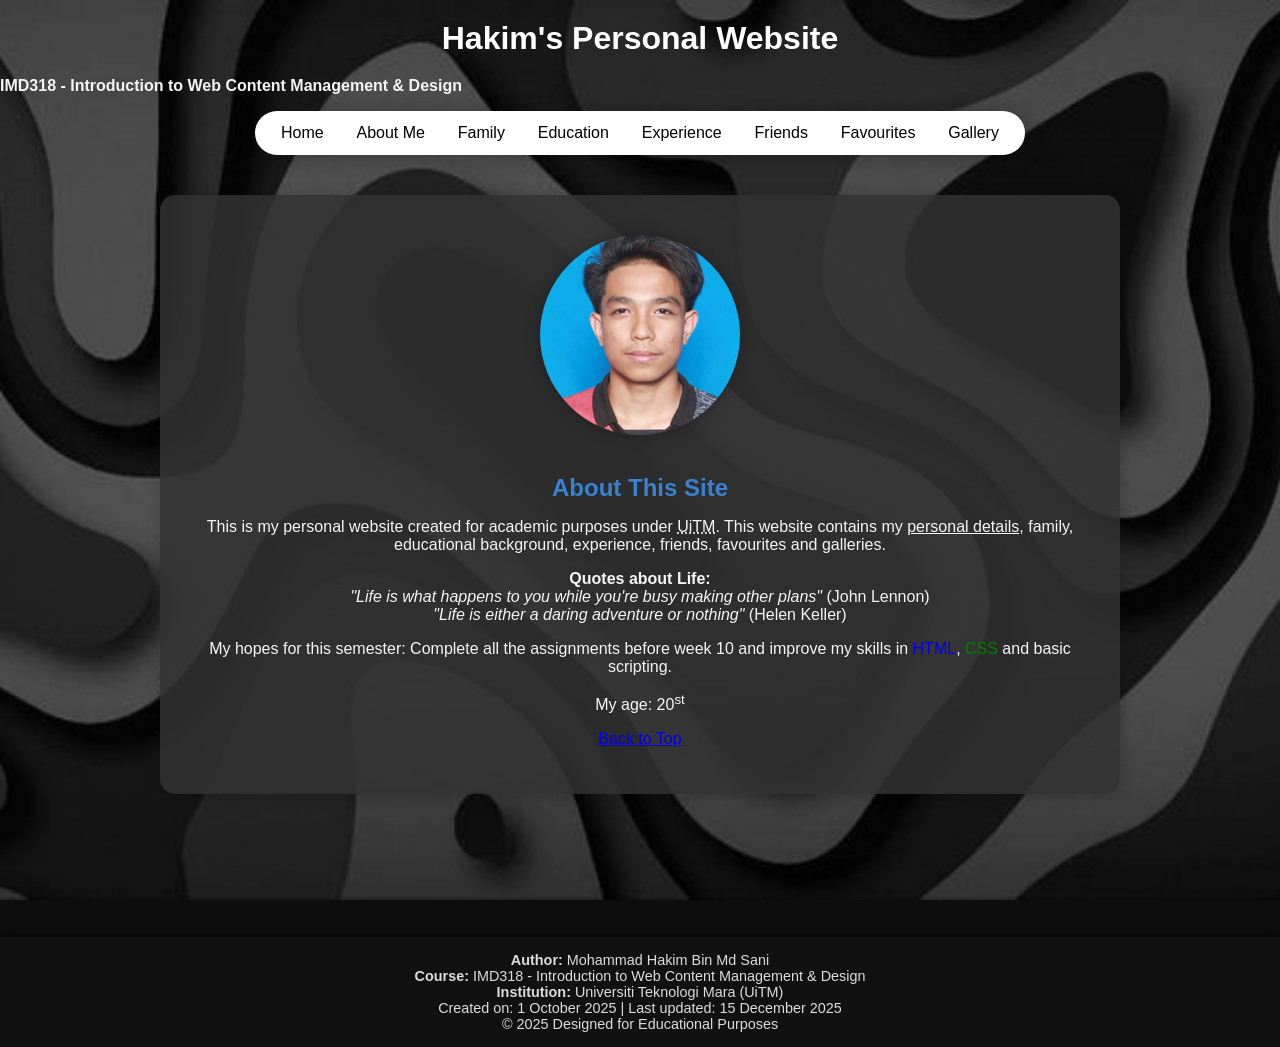
<file: index.html>
<!DOCTYPE html>
<html lang="en">
<head>
	<meta charset="UTF-8">
	<meta name="viewport" content="width=device-width, initial-scale=1.0">
	<link rel="stylesheet" href="style.css">
	<title>HOMEPAGE | Hakim Personal Website</title>
</head>

<body>

<a id="top"></a>

<header>
	<h1>Hakim's Personal Website</h1>
	<p><b>IMD318 - Introduction to Web Content Management & Design</b></p>
</header>

<nav>
	<a href="index.html">Home</a> 
	<a href="about_me.html">About Me</a> 
	<a href="family.html">Family</a> 
	<a href="education.html">Education</a> 
	<a href="experience.html">Experience</a> 
	<a href="friends.html">Friends</a> 
	<a href="favourite.html">Favourites</a> 
	<a href="gallery.html">Gallery</a> 
</nav>

<!----Website Content---->
<div class="content">

	<img src="images/profile.jpg" alt="Hakim Photo" class="profile-img">

	<h2>About This Site</h2>

	<p>
		This is my personal website created for academic purposes under
		<abbr title="Universiti Teknologi Mara">UiTM</abbr>.
		This website contains my <u>personal details</u>, family, educational background, experience, friends, favourites and galleries.
	</p>

	<p>
		<b>Quotes about Life:</b><br>
		<i>"Life is what happens to you while you're busy making other plans"</i> (John Lennon)<br> 
		<i>"Life is either a daring adventure or nothing"</i> (Helen Keller)
	</p>

	<p>
		My hopes for this semester: 
		Complete all the assignments before week 10 and improve my skills in 
		<span style="color:blue;">HTML</span>, 
		<span style="color:green;">CSS</span> and basic scripting.
	</p>

	<p>My age: 20<sup>st</sup></p>

	<p><a href="#top">Back to Top</a></p>

</div>

<footer class="footer">
	<p><b>Author:</b> Mohammad Hakim Bin Md Sani</p>
	<p><b>Course:</b> IMD318 - Introduction to Web Content Management & Design</p>
	<p><b>Institution:</b> Universiti Teknologi Mara (UiTM)</p>
	<p>Created on: 1 October 2025 | Last updated: 15 December 2025</p>
	<p>&copy; 2025 Designed for Educational Purposes</p>
</footer>

<script>
	alert("Welcome to Hakim's Personal Website");
</script>


</body>
</html>
</file>
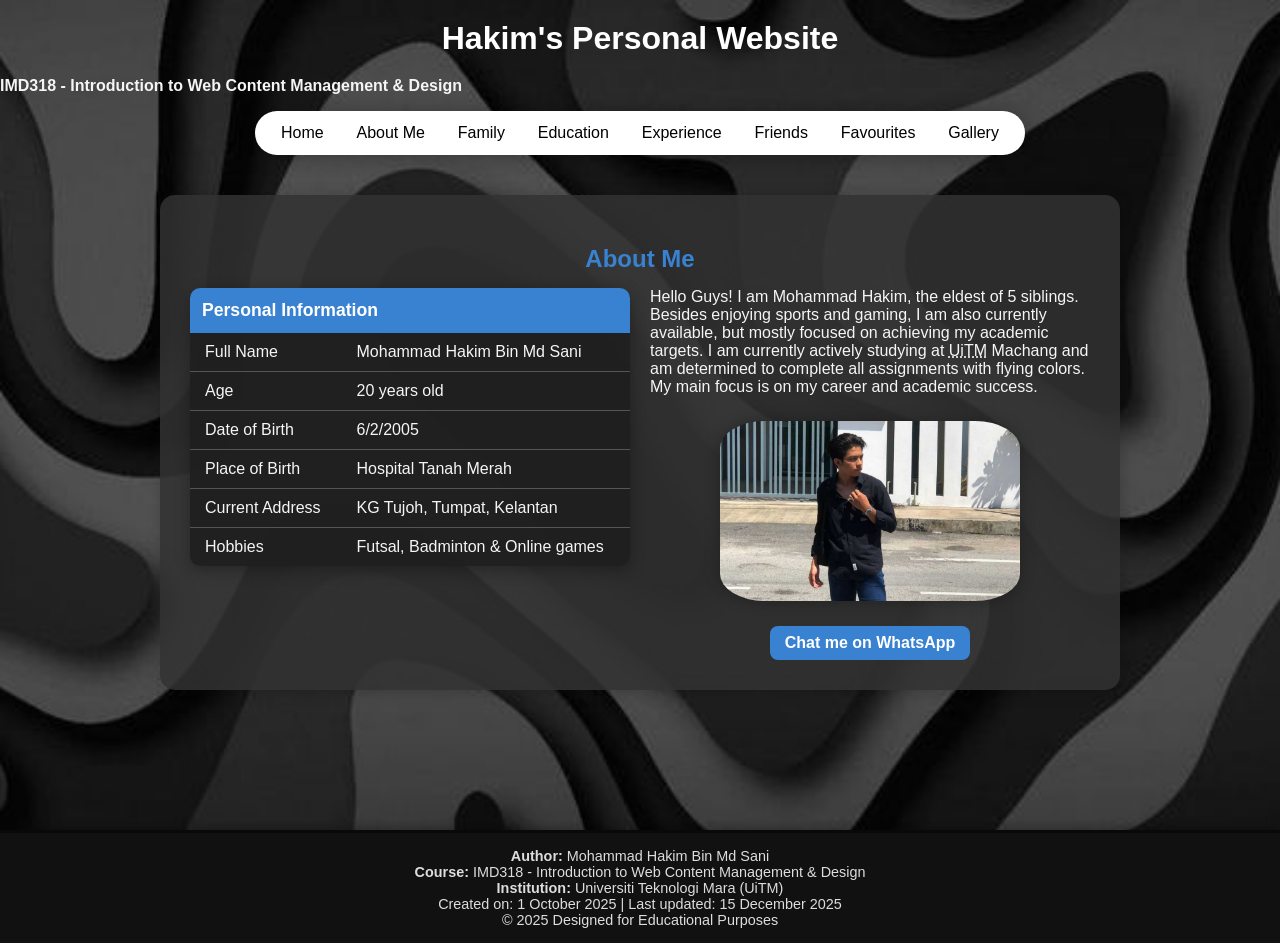
<file: about_me.html>
<!DOCTYPE html>
<html lang="en">
<head>
	<meta charset="UTF-8">
	<meta name="viewport" content="width=device-width, initial-scale=1.0">
	<link rel="stylesheet" href="style.css">
	<title>ABOUT ME</title>
</head>
<body>

<header>
	<h1>Hakim's Personal Website</h1>
	<p><b>IMD318 - Introduction to Web Content Management & Design</b></p>
</header>

<nav>
	<a href="index.html">Home</a>
	<a href="about_me.html">About Me</a>
	<a href="family.html">Family</a>
	<a href="education.html">Education</a>
	<a href="experience.html">Experience</a>
	<a href="friends.html">Friends</a>
	<a href="favourite.html">Favourites</a>
	<a href="gallery.html">Gallery</a>
</nav>

<!----Website Content here---->

<div class="content">
	<h2>About Me</h2>
	<div class="aboutme-container">
		
		
		<div class="biodata">
			<table class="aboutme-table">
				<tr>
					<th colspan="2">Personal Information</th>
				</tr>
				<tr>
					<td>Full Name</td>
					<td>Mohammad Hakim Bin Md Sani</td>
				</tr>
				<tr>
					<td>Age</td>
					<td>20 years old</td>
				</tr>
				<tr>
					<td>Date of Birth</td>
					<td>6/2/2005</td>
				</tr>
				<tr>
					<td>Place of Birth</td>
					<td>Hospital Tanah Merah</td>
				</tr>
				<tr>
					<td>Current Address</td>
					<td>KG Tujoh, Tumpat, Kelantan</td>
				</tr>
				<tr>
					<td>Hobbies</td>
					<td>Futsal, Badminton & Online games</td>
				</tr>
			</table>
		</div>


		
		<div class="biodata-text">
			<p>Hello Guys! I am Mohammad Hakim, the eldest of 5 siblings. Besides enjoying sports and gaming, I am also currently available, but mostly focused on achieving my academic targets. I am currently actively studying at <abbr title="Universiti Teknologi Mara">UiTM</abbr> Machang and am determined to complete all assignments with flying colors. My main focus is on my career and academic success.</p>
			
			<img src="images/profile_new.jpg" alt="Hakim Profile Image" class="profile-img">
			
			<div class="wa-link">
        		<a href="https://wa.me/60139396944" target="_blank">
            		Chat me on WhatsApp
        		</a>
    		</div>
		</div>
		
	</div>
</div> 





<footer class="footer">
	<p><b>Author:</b> Mohammad Hakim Bin Md Sani</p>
	<p><b>Course:</b> IMD318 - Introduction to Web Content Management & Design</p>
	<p><b>Institution:</b> Universiti Teknologi Mara (UiTM)</p>
	<p>Created on: 1 October 2025 | Last updated: 15 December 2025</p>
	<p>&copy; 2025 Designed for Educational Purposes</p>
</footer>

</body>
</html>
</file>
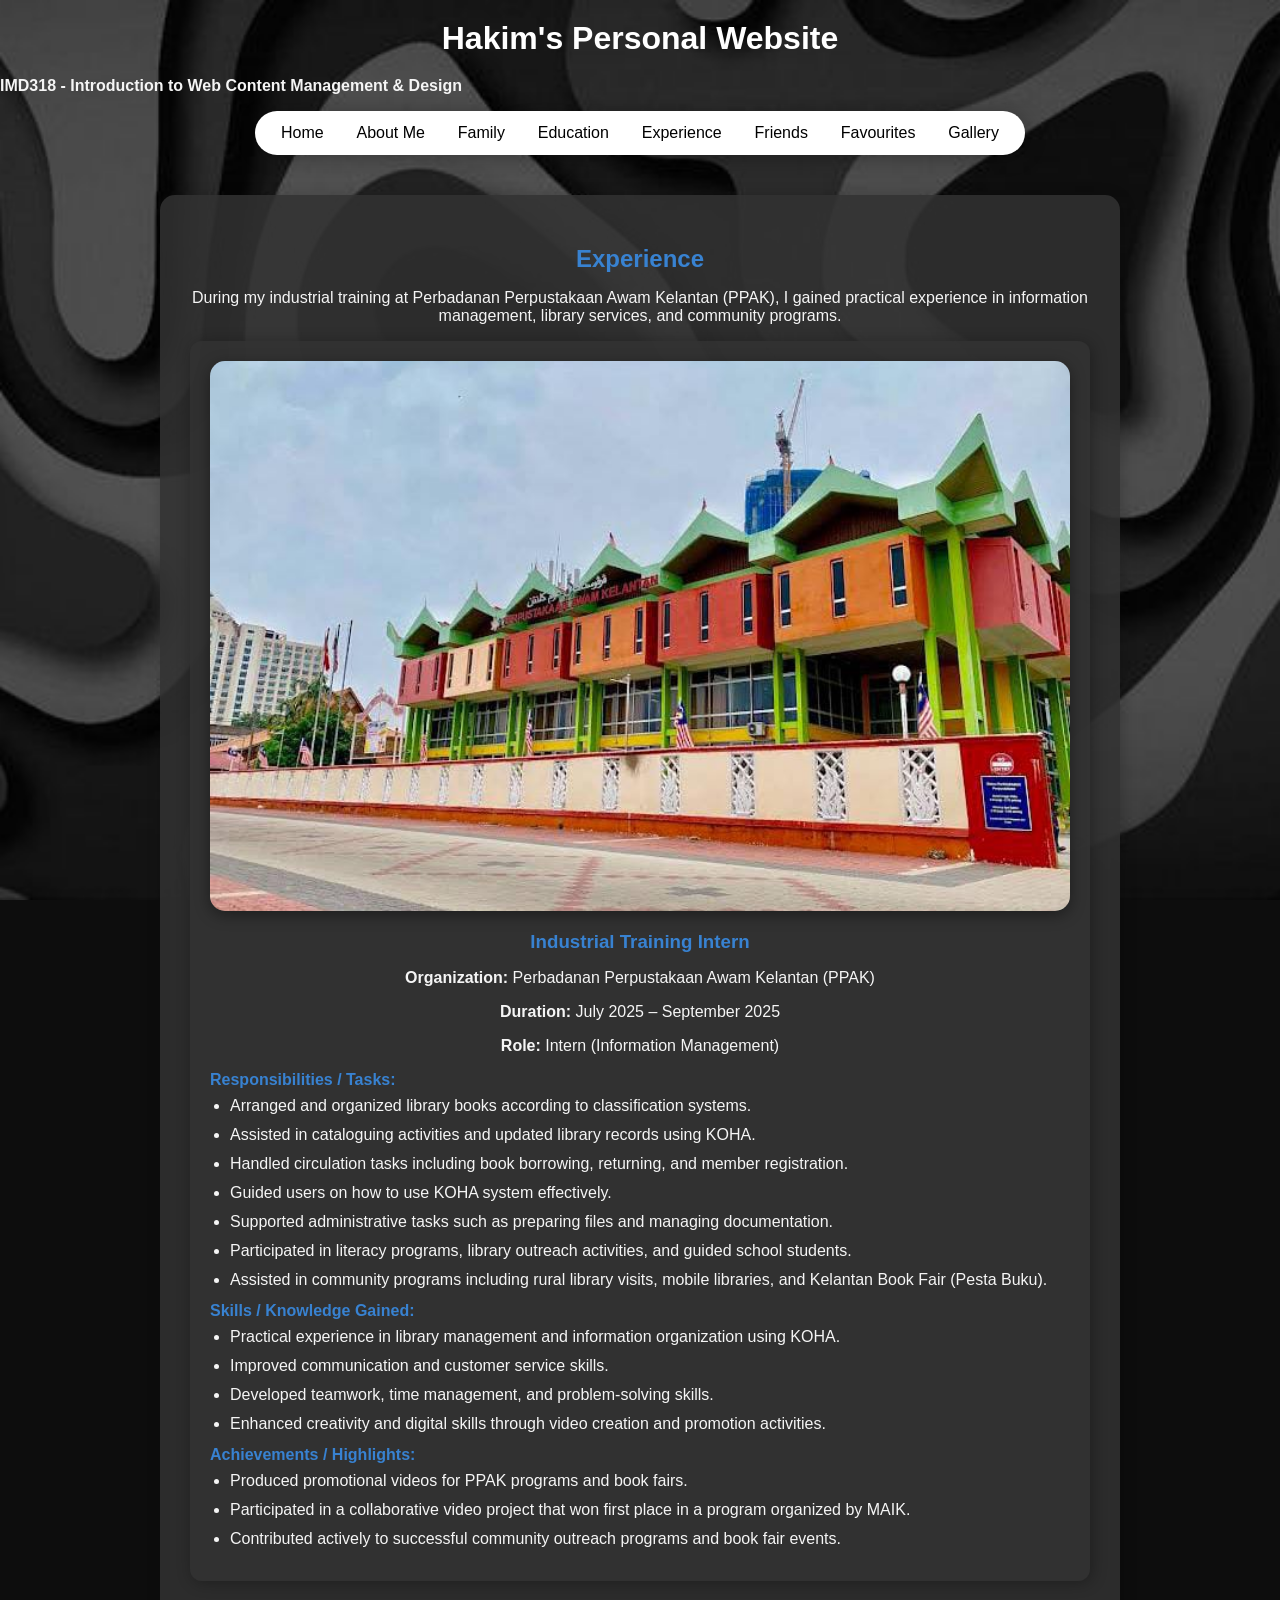
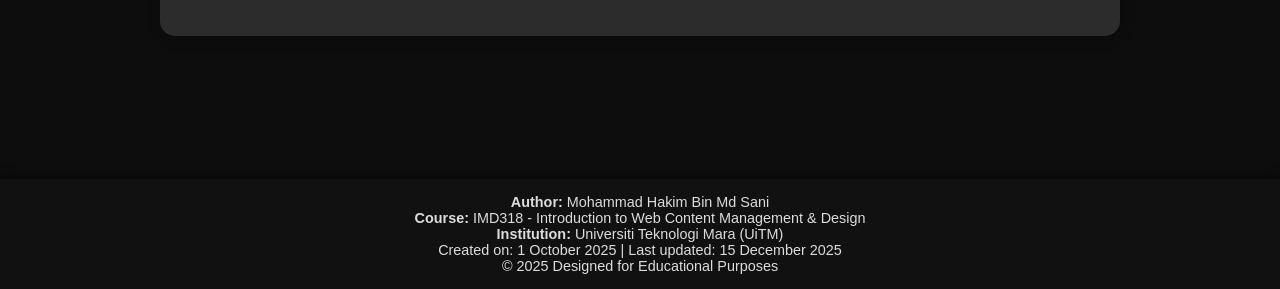
<file: experience.html>
<!DOCTYPE html>
<html lang="en">
<head>
	<meta charset="UTF-8">
	<meta name="viewport" content="width=device-width, initial-scale=1.0">
	<link rel="stylesheet" href="style.css">
	<title>EXPERIENCE</title>
</head>
<body>

<header>
	<h1>Hakim's Personal Website</h1>
	<p><b>IMD318 - Introduction to Web Content Management & Design</b></p>
</header>

<nav>
	<a href="index.html">Home</a>
	<a href="about_me.html">About Me</a>
	<a href="family.html">Family</a>
	<a href="education.html">Education</a>
	<a href="experience.html">Experience</a>
	<a href="friends.html">Friends</a>
	<a href="favourite.html">Favourites</a>
	<a href="gallery.html">Gallery</a>
</nav>

<!----Website Content here---->
<div class="content">
    <h2>Experience</h2>
    <p>During my industrial training at Perbadanan Perpustakaan Awam Kelantan (PPAK), I gained practical experience in information management, library services, and community programs.</p>

    
    <div class="timeline-item">
        <div class="timeline-img">
            <img src="images/ppak-logo.jpg" alt="PPAK Logo">
        </div>
        <div class="timeline-text">
            <h3>Industrial Training Intern</h3>
            <p><strong>Organization:</strong> Perbadanan Perpustakaan Awam Kelantan (PPAK)</p>
            <p><strong>Duration:</strong> July 2025 – September 2025</p>
            <p><strong>Role:</strong> Intern (Information Management)</p>

            <h4>Responsibilities / Tasks:</h4>
            <ul>
                <li>Arranged and organized library books according to classification systems.</li>
                <li>Assisted in cataloguing activities and updated library records using KOHA.</li>
                <li>Handled circulation tasks including book borrowing, returning, and member registration.</li>
                <li>Guided users on how to use KOHA system effectively.</li>
                <li>Supported administrative tasks such as preparing files and managing documentation.</li>
                <li>Participated in literacy programs, library outreach activities, and guided school students.</li>
                <li>Assisted in community programs including rural library visits, mobile libraries, and Kelantan Book Fair (Pesta Buku).</li>
            </ul>

            <h4>Skills / Knowledge Gained:</h4>
            <ul>
                <li>Practical experience in library management and information organization using KOHA.</li>
                <li>Improved communication and customer service skills.</li>
                <li>Developed teamwork, time management, and problem-solving skills.</li>
                <li>Enhanced creativity and digital skills through video creation and promotion activities.</li>
            </ul>

            <h4>Achievements / Highlights:</h4>
            <ul>
                <li>Produced promotional videos for PPAK programs and book fairs.</li>
                <li>Participated in a collaborative video project that won first place in a program organized by MAIK.</li>
                <li>Contributed actively to successful community outreach programs and book fair events.</li>
            </ul>
        </div>
    </div>

</div>




	<footer class="footer">
	<p><b>Author:</b> Mohammad Hakim Bin Md Sani</p>
	<p><b>Course:</b> IMD318 - Introduction to Web Content Management & Design</p>
	<p><b>Institution:</b> Universiti Teknologi Mara (UiTM)</p>
	<p>Created on: 1 October 2025 | Last updated: 15 December 2025</p>
	<p>&copy; 2025 Designed for Educational Purposes</p>
</footer>

</body>
</html>
</file>
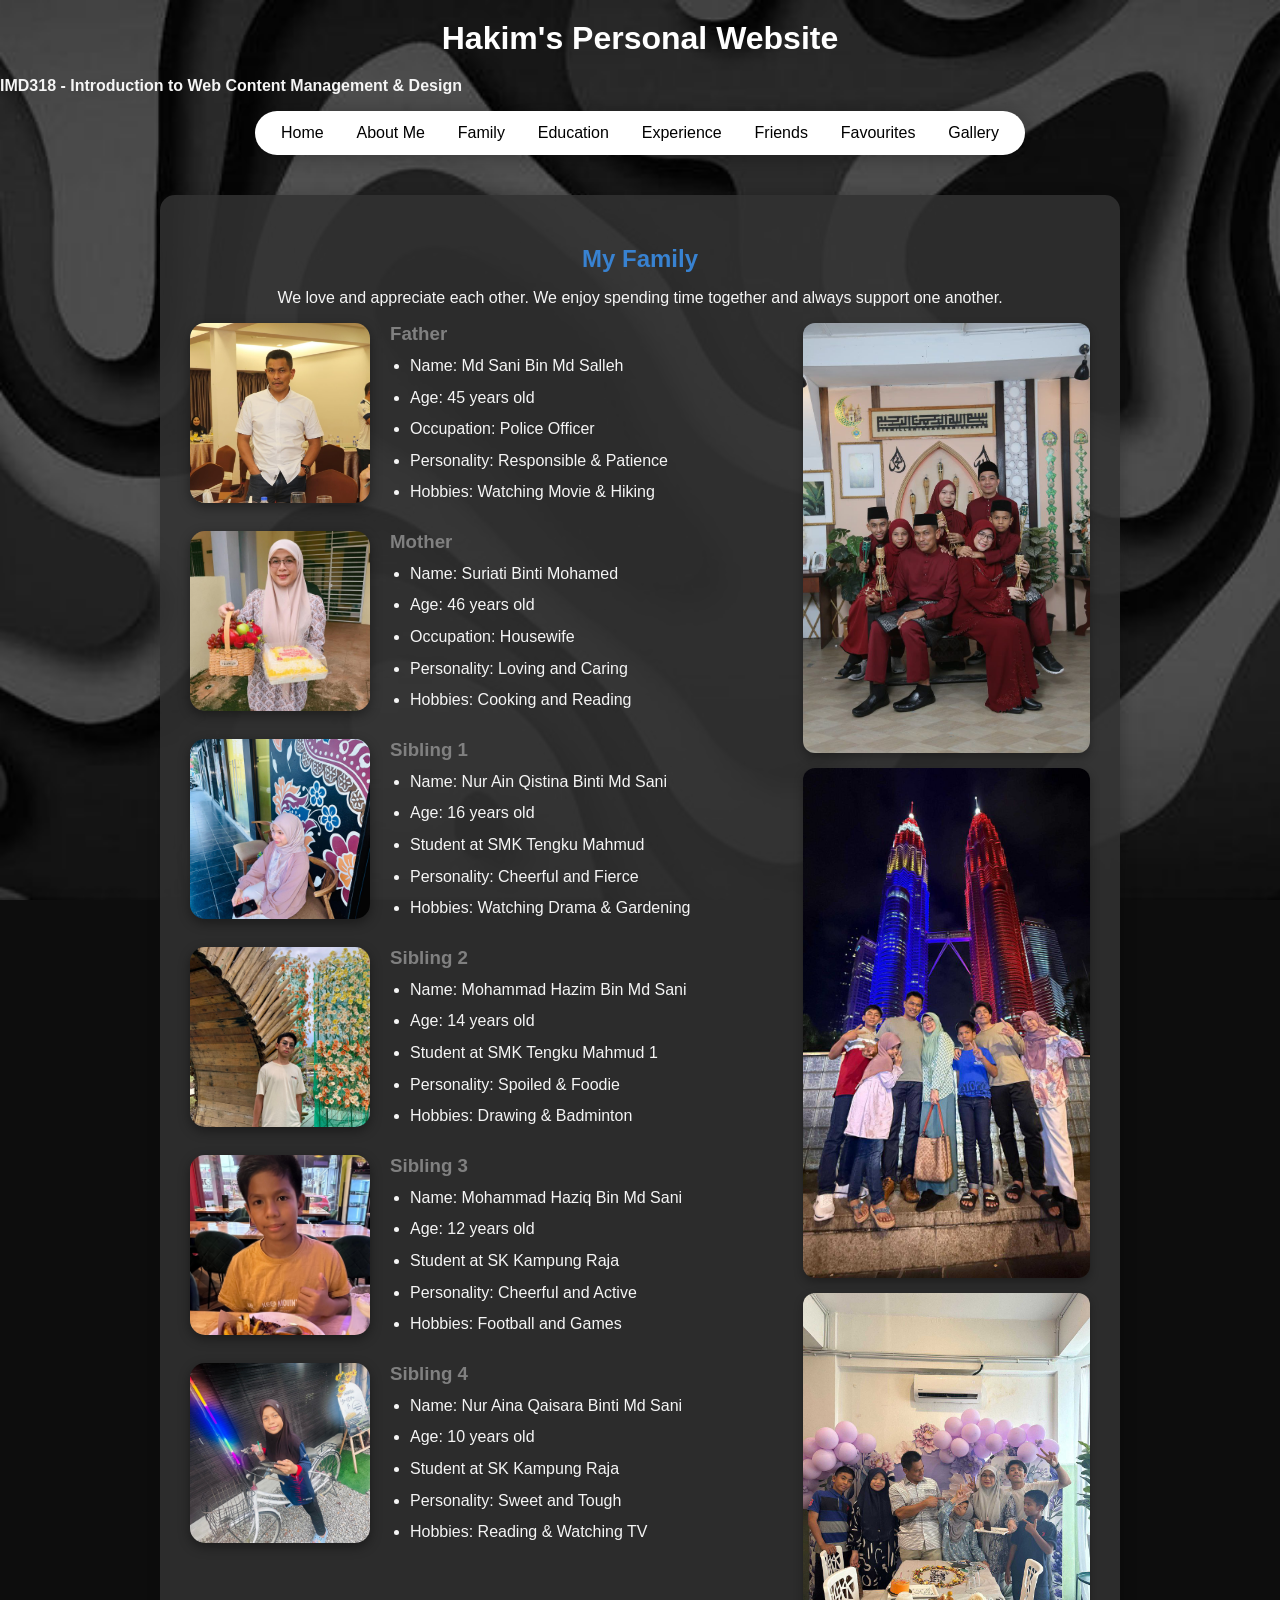
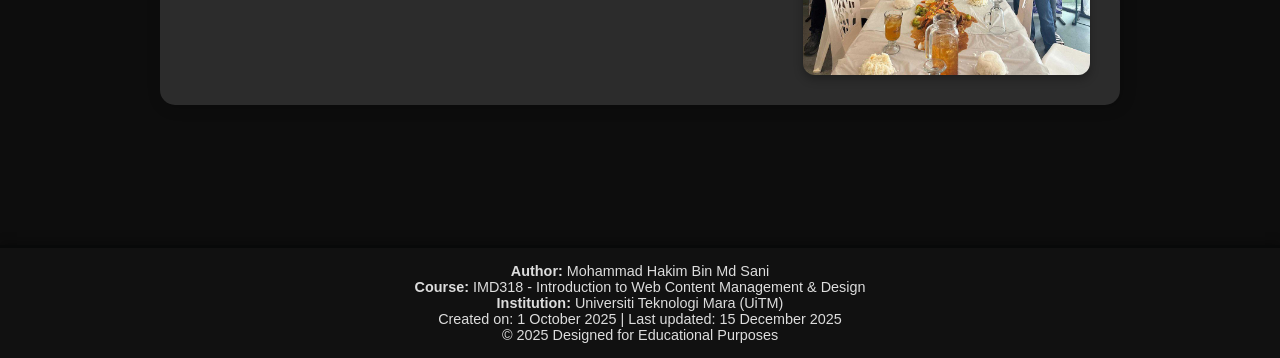
<file: Family.html>
<!DOCTYPE html>
<html lang="en">
<head>
	<meta charset="UTF-8">
	<meta name="viewport" content="width=device-width, initial-scale=1.0">
	<link rel="stylesheet" href="style.css">
	<title>FAMILY</title>
</head>
<body>

<header>
	<h1>Hakim's Personal Website</h1>
	<p><b>IMD318 - Introduction to Web Content Management & Design</b></p>
</header>

<nav>
	<a href="index.html">Home</a>
	<a href="about_me.html">About Me</a>
	<a href="family.html">Family</a>
	<a href="education.html">Education</a>
	<a href="experience.html">Experience</a>
	<a href="friends.html">Friends</a>
	<a href="favourite.html">Favourites</a>
	<a href="gallery.html">Gallery</a>
</nav>

<!----Website Content here---->
<div class="content">
    <h2>My Family</h2>
    <p>We love and appreciate each other. We enjoy spending time together and always support one another.</p>

    <div class="family-container">

    	<div class="family-left">

        
        
        <div class="family-member">
            <img src="images/father.jpg" alt="Father" class="family-img">
            <div class="family-text">
                <h3>Father</h3>
                <ul>
                    <li>Name: Md Sani Bin Md Salleh</li>
                    <li>Age: 45 years old</li>
                    <li>Occupation: Police Officer</li>
                    <li>Personality: Responsible & Patience</li>
                    <li>Hobbies: Watching Movie & Hiking</li>
                </ul>
            </div>
        </div>

        
        <div class="family-member">
            <img src="images/mother.jpg" alt="Mother" class="family-img">
            <div class="family-text">
                <h3>Mother</h3>
                <ul>
                    <li>Name: Suriati Binti Mohamed</li>
                    <li>Age: 46 years old</li>
                    <li>Occupation: Housewife</li>
                    <li>Personality: Loving and Caring</li>
                    <li>Hobbies: Cooking and Reading</li>
                </ul>
            </div>
        </div>

        
        <div class="family-member">
            <img src="images/sibling1.jpg" alt="Sibling 1" class="family-img">
            <div class="family-text">
                <h3>Sibling 1</h3>
                <ul>
                    <li>Name: Nur Ain Qistina Binti Md Sani</li>
                    <li>Age: 16 years old</li>
                    <li>Student at SMK Tengku Mahmud</li>
                    <li>Personality: Cheerful and Fierce</li>
                    <li>Hobbies: Watching Drama & Gardening</li>
                </ul>
            </div>
        </div>

        
        <div class="family-member">
            <img src="images/sibling2.jpg" alt="Sibling 2" class="family-img">
            <div class="family-text">
                <h3>Sibling 2</h3>
                <ul>
                    <li>Name: Mohammad Hazim Bin Md Sani</li>
                    <li>Age: 14 years old</li>
                    <li>Student at SMK Tengku Mahmud 1</li>
                    <li>Personality: Spoiled & Foodie</li>
                    <li>Hobbies: Drawing & Badminton</li>
                </ul>
            </div>
        </div>

        
        <div class="family-member">
            <img src="images/sibling3.jpg" alt="Sibling 3" class="family-img">
            <div class="family-text">
                <h3>Sibling 3</h3>
                <ul>
                    <li>Name: Mohammad Haziq Bin Md Sani</li>
                    <li>Age: 12 years old</li>
                    <li>Student at SK Kampung Raja</li>
                    <li>Personality: Cheerful and Active</li>
                    <li>Hobbies: Football and Games</li>
                </ul>
            </div>
        </div>

        
        <div class="family-member">
            <img src="images/sibling4.jpg" alt="Sibling 4" class="family-img">
            <div class="family-text">
                <h3>Sibling 4</h3>
                <ul>
                    <li>Name: Nur Aina Qaisara Binti Md Sani</li>
                    <li>Age: 10 years old</li>
                    <li>Student at SK Kampung Raja</li>
                    <li>Personality: Sweet and Tough</li>
                    <li>Hobbies: Reading & Watching TV</li>
                </ul>
            </div>
        </div>
    </div>

		<div class="family-right">
        	<img src="images/family1.jpeg" alt="Family 1">
        	<img src="images/family2.jpeg" alt="Family 2">
        	<img src="images/family3.jpeg" alt="Family 3">
    	</div>
    </div>
</div>




	<footer class="footer">
	<p><b>Author:</b> Mohammad Hakim Bin Md Sani</p>
	<p><b>Course:</b> IMD318 - Introduction to Web Content Management & Design</p>
	<p><b>Institution:</b> Universiti Teknologi Mara (UiTM)</p>
	<p>Created on: 1 October 2025 | Last updated: 15 December 2025</p>
	<p>&copy; 2025 Designed for Educational Purposes</p>
</footer>

</body>
</html>
</file>
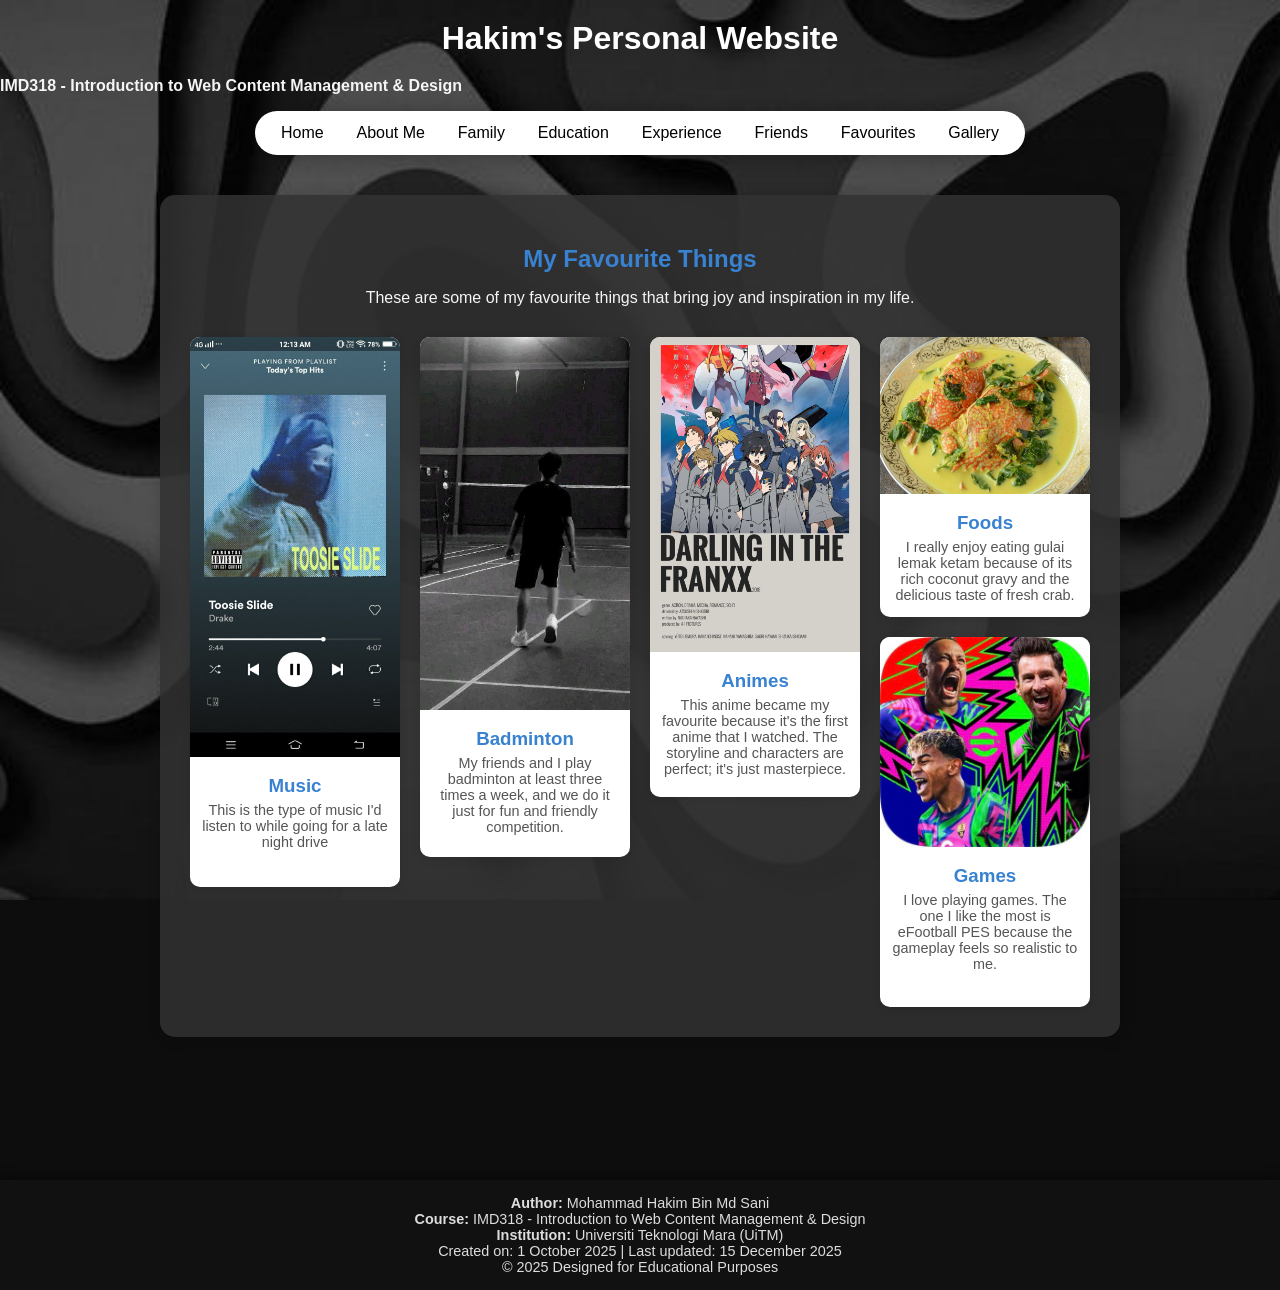
<file: favourite.html>
<!DOCTYPE html>
<html lang="en">
<head>
	<meta charset="UTF-8">
	<meta name="viewport" content="width=device-width, initial-scale=1.0">
	<link rel="stylesheet" href="style.css">
	<title>FAVOURITE</title>
</head>
<body>

<header>
	<h1>Hakim's Personal Website</h1>
	<p><b>IMD318 - Introduction to Web Content Management & Design</b></p>
</header>

<nav>
	<a href="index.html">Home</a>
	<a href="about_me.html">About Me</a>
	<a href="family.html">Family</a>
	<a href="education.html">Education</a>
	<a href="experience.html">Experience</a>
	<a href="friends.html">Friends</a>
	<a href="favourite.html">Favourites</a>
	<a href="gallery.html">Gallery</a>
</nav>

<!----Website Content here---->

<div class="content">

    <h2>My Favourite Things</h2>

 
    	<p>These are some of my favourite things that bring joy and inspiration in my life.</p>

    <div class="masonry-grid">

        <div class="masonry-item">
            <img src="images/music.jpg" alt="Photo of my favourite music">
            <div class="masonry-caption">
                <h3>Music</h3>
                <p>This is the type of music I'd listen to while going for a late night drive</p>
            </div>
        </div>

        <div class="masonry-item">
            <img src="images/badminton.jpg" alt="Photo of badminton, my favourite sport">
            <div class="masonry-caption">
                <h3>Badminton</h3>
                <p>My friends and I play badminton at least three times a week, and we do it just for fun and friendly competition.</p>
            </div>
        </div>

        <div class="masonry-item">
            <img src="images/anime.jpg" alt="Photo of my favourite anime">
            <div class="masonry-caption">
                <h3>Animes</h3>
                <p>This anime became my favourite because it's the first anime that I watched. The storyline and characters are perfect; it's just masterpiece.</p>
            </div>
        </div>

        <div class="masonry-item">
            <img src="images/food.jpg" alt="Photo of my favourite food">
            <div class="masonry-caption">
                <h3>Foods</h3>
                <p>I really enjoy eating gulai lemak ketam because of its rich coconut gravy and the delicious taste of fresh crab.</p>
            </div>
        </div>

        <div class="masonry-item">
            <img src="images/game.jpg" alt="Photo of my favourite game">
            <div class="masonry-caption">
                <h3>Games</h3>
                <p>I love playing games. The one I like the most is eFootball PES because the gameplay feels so realistic to me.</p>
            </div>
        </div>

    </div>
</div>

<footer class="footer">
	<p><b>Author:</b> Mohammad Hakim Bin Md Sani</p>
	<p><b>Course:</b> IMD318 - Introduction to Web Content Management & Design</p>
	<p><b>Institution:</b> Universiti Teknologi Mara (UiTM)</p>
	<p>Created on: 1 October 2025 | Last updated: 15 December 2025</p>
	<p>&copy; 2025 Designed for Educational Purposes</p>
</footer>

<script src="js/masonry.js"></script>
</body>
</html>
</file>
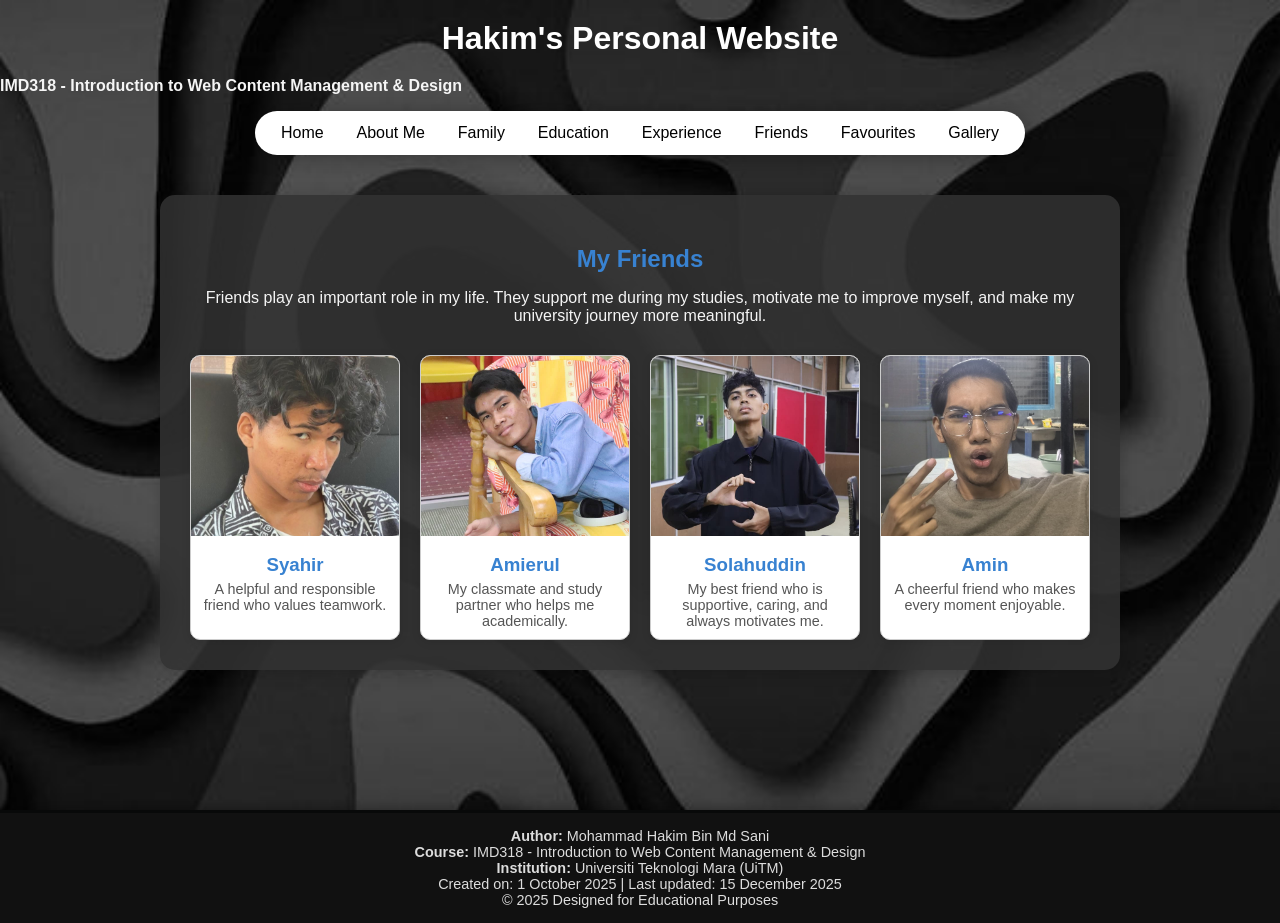
<file: friends.html>
<!DOCTYPE html>
<html lang="en">
<head>
	<meta charset="UTF-8">
	<meta name="viewport" content="width=device-width, initial-scale=1.0">
	<link rel="stylesheet" href="style.css">
	<title>FRIENDS</title>
</head>
<body>

<header>
	<h1>Hakim's Personal Website</h1>
	<p><b>IMD318 - Introduction to Web Content Management & Design</b></p>
</header>

<nav>
	<a href="index.html">Home</a>
	<a href="about_me.html">About Me</a>
	<a href="family.html">Family</a>
	<a href="education.html">Education</a>
	<a href="experience.html">Experience</a>
	<a href="friends.html">Friends</a>
	<a href="favourite.html">Favourites</a>
	<a href="gallery.html">Gallery</a>
</nav>

<!----Website Content here---->

<div class="content">

    <h2>My Friends</h2>

    <p>
        Friends play an important role in my life. They support me during my studies,
        motivate me to improve myself, and make my university journey more meaningful.
    </p>

    
    <div class="gallery">

        <div class="gallery-item">
            <img src="images/friend1.jpg" alt="Photo of Ahmad, my best friend who is supportive and caring">
            <div class="caption">
                <h3>Syahir</h3>
                <p>A helpful and responsible friend who values teamwork.</p>
            </div>
        </div>

        <div class="gallery-item">
            <img src="images/friend2.jpg" alt="Photo of Aiman, my UiTM classmate and study partner">
            <div class="caption">
                <h3>Amierul</h3>
                <p>My classmate and study partner who helps me academically.</p>
            </div>
        </div>

        <div class="gallery-item">
            <img src="images/friend3.jpg" alt="Photo of Farhan, my school friend with an energetic personality">
            <div class="caption">
                <h3>Solahuddin</h3>
                <p>My best friend who is supportive, caring, and always motivates me.</p>
                
            </div>
        </div>

        <div class="gallery-item">
            <img src="images/friend4.jpg" alt="Photo of Haziq, my UiTM friend who is helpful and teamwork-oriented">
            <div class="caption">
                <h3>Amin</h3>
               <p>A cheerful friend who makes every moment enjoyable.</p>
            </div>
        </div>
    </div>
</div>

<footer class="footer">
	<p><b>Author:</b> Mohammad Hakim Bin Md Sani</p>
	<p><b>Course:</b> IMD318 - Introduction to Web Content Management & Design</p>
	<p><b>Institution:</b> Universiti Teknologi Mara (UiTM)</p>
	<p>Created on: 1 October 2025 | Last updated: 15 December 2025</p>
	<p>&copy; 2025 Designed for Educational Purposes</p>
</footer>

</body>
</html>
</file>
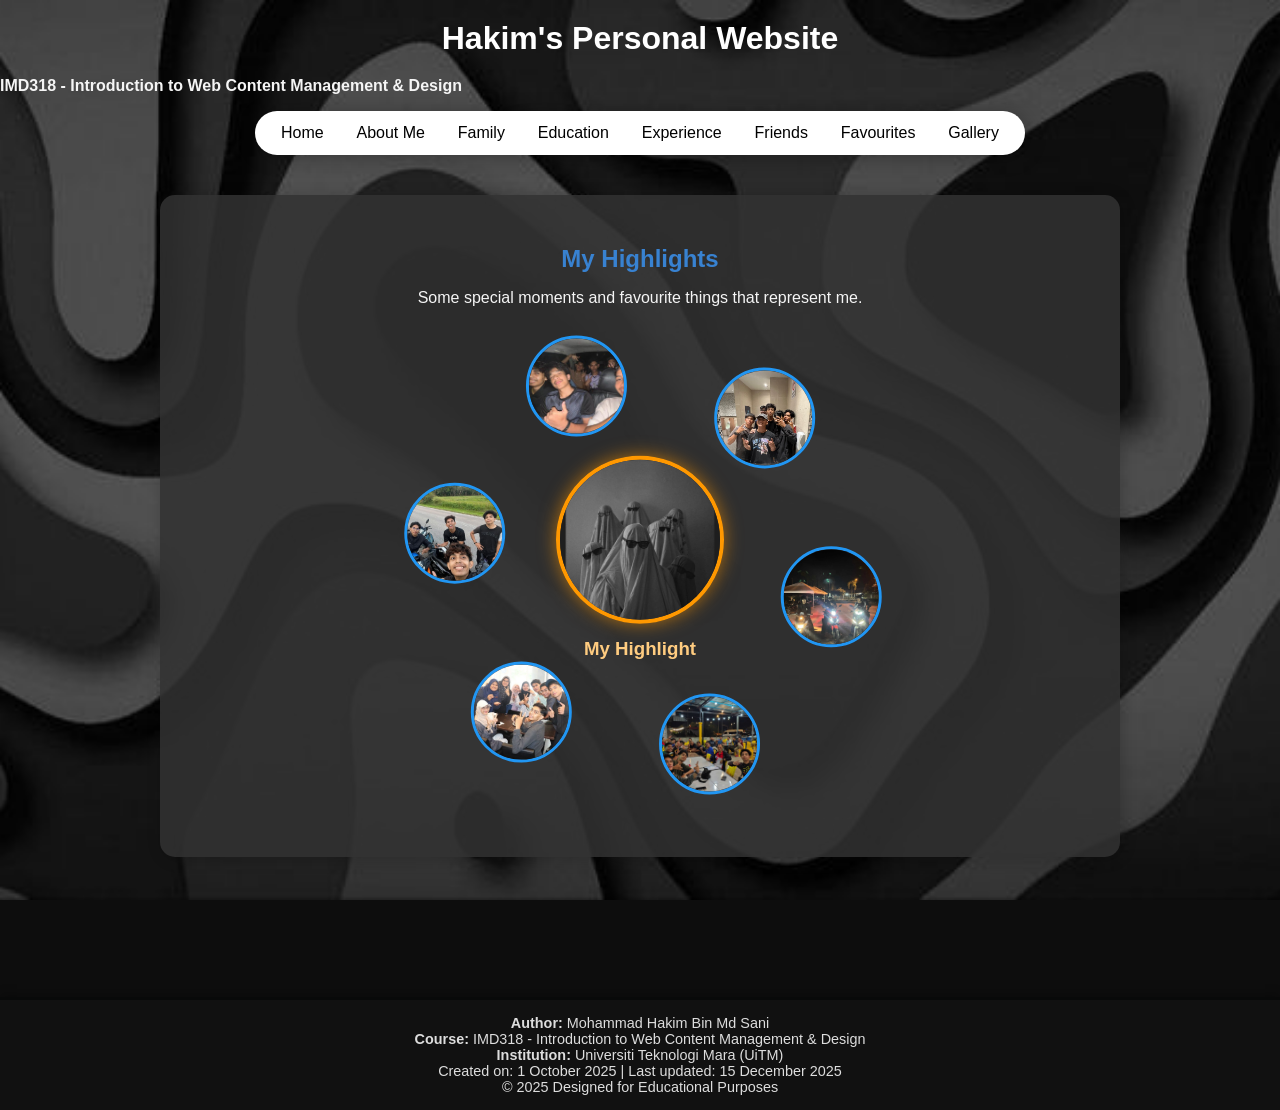
<file: gallery.html>
<!DOCTYPE html>
<html lang="en">
<head>
	<meta charset="UTF-8">
	<meta name="viewport" content="width=device-width, initial-scale=1.0">
	<link rel="stylesheet" href="style.css">
	<title>GALLERY</title>
</head>
<body>

<header>
	<h1>Hakim's Personal Website</h1>
	<p><b>IMD318 - Introduction to Web Content Management & Design</b></p>
</header>

<nav>
	<a href="index.html">Home</a>
	<a href="about_me.html">About Me</a>
	<a href="family.html">Family</a>
	<a href="education.html">Education</a>
	<a href="experience.html">Experience</a>
	<a href="friends.html">Friends</a>
	<a href="favourite.html">Favourites</a>
	<a href="gallery.html">Gallery</a>
</nav>

<!----Website Content here---->

<div class="content">

    <h2>My Highlights</h2>
     <p>Some special moments and favourite things that represent me.</p>

 <div class="circle-gallery">

        
        <div class="center-item">
            <img src="images/highlight.jpg" alt="My Highlight">
            <h3>My Highlight</h3>
        </div>

        
        <div class="circle-item">
            <img src="images/1.jpg">
        </div>

        <div class="circle-item">
            <img src="images/2.jpg">
        </div>

        <div class="circle-item">
            <img src="images/3.jpeg">
        </div>

        <div class="circle-item">
            <img src="images/4.jpeg">
        </div>

        <div class="circle-item">
            <img src="images/5.jpeg">
        </div>

        <div class="circle-item">
            <img src="images/6.jpeg">
        </div>


    </div>
</div>

<footer class="footer">
	<p><b>Author:</b> Mohammad Hakim Bin Md Sani</p>
	<p><b>Course:</b> IMD318 - Introduction to Web Content Management & Design</p>
	<p><b>Institution:</b> Universiti Teknologi Mara (UiTM)</p>
	<p>Created on: 1 October 2025 | Last updated: 15 December 2025</p>
	<p>&copy; 2025 Designed for Educational Purposes</p>
</footer>

<script src="js/masonry.js"></script>
</body>
</html>
</file>
<file: style.css>
/* General Styling */
body {
	font-family: 'Poppins', sans-serif;
	background-color: #0D0D0D; 
	background-image: url('images/j1.jpeg'); 
	background-size: cover; 
	background-position: center; 
	background-attachment: fixed; 
	background-repeat: no-repeat;
	margin: 0;
	padding: 0;
	color: #F5F5F5;
}


/* Heading */
h1 {
  text-align: center;
  color: white;
  margin: 20px 0;
}

/* Navigation Bar */
nav {
  background: white;
  width: 750px;
  display: flex;
  justify-content: space-between;
  align-items: center;
  margin: 0 auto;
  padding: 5px 10px;
  border-radius: 22px;
  box-shadow: 2px 2px 20px rgba(0, 0, 0, 0.3);
}

nav > a {
  color: black;
  text-decoration: none;
  padding: 8px 16px;
  border-radius: 22px;
  transition: background 0.25s, color 0.25s;
}

nav > a:hover {
  background: rgb(56, 130, 209);
  color: white;
}

/* Website Content */
.content {
  background: rgba(50, 50, 50, 0.85);
  color: #F5F5F5;
  width: 80%;
  max-width: 900px;
  margin: 40px auto 140px auto;
  padding: 30px;
  border-radius: 15px;
  box-shadow: 2px 2px 15px rgba(0, 0, 0, 0.2);
  text-align: center;
}



/* Profile Image Styling */
.profile-img {
  width: 200px;
  height: 200px;
  object-fit: cover;
  border-radius: 70%;
  margin-top: 10px;
  margin-bottom: 15px;
  box-shadow: 0 0 15px rgba(0, 0, 0, 0.3);
}

/* Gallery Styling (Grid Version) */
.gallery {
  display: grid;
  grid-template-columns: repeat(auto-fill, minmax(200px, 1fr));
  gap: 20px;
  margin-top: 30px;
}

.gallery-item {
  background: #fff;
  border: 1px solid #ccc;
  border-radius: 10px;
  overflow: hidden;
  box-shadow: 0 2px 10px rgba(0, 0, 0, 0.1);
  transition: transform 0.3s ease, box-shadow 0.3s ease;
}

.gallery-item:hover {
  transform: scale(1.05);
  box-shadow: 0 4px 15px rgba(0, 0, 0, 0.3);
}

.gallery-item img {
  width: 100%;
  height: 180px;
  object-fit: cover;
  display: block;
}

.caption {
  padding: 10px;
  text-align: center;
}

.caption h3 {
  margin: 8px 0 5px;
  color: rgb(56, 130, 209);
}

.caption p {
  margin: 0;
  font-size: 0.9em;
  color: #555;
}

/* Section Title */
.content h2 {
  margin-bottom: 15px;
  color: rgb(56, 130, 209);
}

/* Footer Styling */
.footer {
  background: #111;
  color: #ddd;
  text-align: center;
  padding: 15px 0;
  width: 100%;
  border-top: 3px solid rgb(8, 9, 9);
  font-size: 0.9em;
  box-shadow: 0 -2px 10px rgba(0, 0, 0, 0.3);
}

.footer p {
  margin: 0;
}

.aboutme-container {
  display: flex;
  flex-wrap: wrap; 
  gap: 20px;
  justify-content: center;
  align-items: flex-start;
  text-align: left;
}

.biodata {
  flex: 1 1 300px; 
}

.biodata-text {
  flex: 1 1 300px;
  display:flex;
  flex-direction: column;
  align-items: center;
}

.biodata-text p {
  margin-top: 0;
  margin-bottom: 15px;
  align-self: flex-start;
}

.biodata-text .profile-img {
  width: 300px;
  height: 180px;
  border-radius: 15%;
  object-fit: cover;
  box-shadow: 0 0 15px rgba(0,0,0,0.3);
}

/* About Me Table Styling */
.aboutme-table {
  width: 100%;
  border-collapse: collapse;
  background: rgba(30, 30, 30, 0.9);
  border-radius: 10px;
  overflow: hidden;
  box-shadow: 0 4px 15px rgba(0,0,0,0.3);
}

.aboutme-table th {
  background-color: rgb(56, 130, 209);
  color: white;
  padding: 12px;
  font-size: 1.1em;
  text-align: left;
}

.aboutme-table td {
  padding: 10px 15px;
  border-bottom: 1px solid #555;
  color: #F5F5F5;
  text-align: left;
}

.aboutme-table tr:last-child td {
  border-bottom: none;
}

.wa-link {
  text-align: center;
  margin-top: 10px;
}

.wa-link a {
  display: inline-block;
  padding: 8px 15px;
  background-color: rgb(56, 130, 209);
  color: white;
  border-radius: 8px;
  text-decoration: none;
  font-weight: bold;
  transition: background 0.3s;
}

.wa-link a:hover {
  background-color: rgb(37, 211, 102);
}

.family-member-container {
    display: flex;
    flex-direction: column;
    gap: 25px;
}

.family-member {
    display: flex;
    gap: 20px;
    align-items: flex-start;
    flex-wrap: wrap; 
}

.family-img {
    width: 180px;
    height: 180px;
    object-fit: cover;
    border-radius: 15px;
    box-shadow: 0 4px 12px rgba(0,0,0,0.4);
}

.family-text {
    flex: 1; 
    color: #F5F5F5;
    text-align: left;
}

.family-text h3 {
    margin: 0 0 8px 0;
    color: rgb(128, 128, 128);
}

.family-text ul {
    margin: 0;
    padding-left: 20px;
}

.family-text li {
    margin-bottom: 6px;
    line-height: 1.6;
}

.family-left .family-member {
    margin-bottom: 20px; 
}

.family-container {
    display: flex;
    gap: 40px;
    align-items: flex-start; 
}

.family-left {
    flex: 2; 
}

.family-right {
    flex: 1; 
    display: grid;
    grid-template-columns: 1fr; 
    gap: 15px;
}

.family-right img {
    width: 100%;
    height: auto;
    border-radius: 12px;
    box-shadow: 0 4px 10px rgba(0,0,0,0.3);
}



.education-item {
    display: flex;
    align-items: flex-start;
    gap: 20px;
    background: rgba(50,50,50,0.85);
    padding: 15px 20px;
    border-radius: 12px;
    margin-bottom: 20px;
    box-shadow: 2px 2px 15px rgba(0,0,0,0.3);
    transition: transform 0.3s;
}

.edu-text {
    text-align: center; 
    flex: 1;          
}

.education-item:hover {
    transform: translateY(-5px);
}

.edu-img {
    width: 120px;
    height: 120px;
    object-fit: cover;
    border-radius: 12px;
    box-shadow: 0 4px 10px rgba(0,0,0,0.3);
}

.edu-text h3 {
    margin-top: 0;
    color: rgb(56,130,209);
}

.edu-text p {
    margin: 5px 0;
}


.primary-school {
    border-left: 6px solid #3498db;
}
.secondary-school {
    border-left: 6px solid #2ecc71;
}
.university {
    border-left: 6px solid #e67e22;
}

.timeline-item {
    background: rgba(50,50,50,0.85);
    padding: 20px;
    margin-bottom: 25px;
    border-radius: 12px;
    box-shadow: 2px 2px 15px rgba(0,0,0,0.3);
    transition: transform 0.3s;
    text-align: center;
}

.timeline-item:hover {
    transform: translateY(-5px);
}

.timeline-img img {
    width: 100%;
    max-height: 550px;
    height: auto;
    aspect-ratio: 720 / 544; 
    object-fit: cover;
    border-radius: 15px;
    display: block;
    margin: 0 auto 20px auto;
    box-shadow: 0 4px 15px rgba(0,0,0,0.4);
}

.timeline-text h3 {
    color: rgb(56,130,209);
    margin-bottom: 5px;
}

.timeline-text h4 {
    color: rgb(56,130,209);
    margin-top: 10px;
    margin-bottom: 5px;
    text-align: left;
}

.timeline-text ul {
    text-align: left;
    padding-left: 20px;
    margin: 5px 0 10px 0;
}

.timeline-text li {
    margin-bottom: 5px;
    line-height: 1.5;
    text-align: left;
}


@media (max-width: 600px) {
    .timeline-item {
        text-align: center;
    }

    .timeline-text ul {
        text-align: left;
        padding-left: 15px;
    }
}

/* Styling untuk Senarai (UL) dalam pengalaman */
.experience-details ul {
    list-style: disc; 
    padding-left: 20px;
    margin-top: 0;
    margin-bottom: 20px;
    text-align: left; 
}

.masonry-grid {
  display: grid;
  grid-template-columns: repeat(auto-fill, minmax(200px, 1fr));
  grid-auto-rows: 10px;
  gap: 20px;
  margin-top: 30px;
}

.masonry-item {
  background: #fff;
  border-radius: 10px;
  overflow: hidden;
  box-shadow: 0 2px 10px rgba(0,0,0,0.1);
  transition: transform 0.3s ease, box-shadow 0.3s ease;
}

.masonry-item:hover {
  transform: scale(1.05);
  box-shadow: 0 4px 15px rgba(0,0,0,0.3);
}

.masonry-item img {
  width: 100%;
  height: auto;
  display: block;
  object-fit: cover;
}

.masonry-caption {
  padding: 10px;
  text-align: center;
}

.masonry-caption h3 {
  margin: 8px 0 5px;
  color: rgb(56,130,209);
}

.masonry-caption p {
  margin: 0;
  font-size: 0.9em;
  color: #555;
}




.circle-gallery {
    position: relative;
    width: 420px;
    height: 420px;
    margin: 50px auto;
}


.center-item {
    position: absolute;
    top: 50%;
    left: 50%;
    transform: translate(-50%, -50%);
    text-align: center;
    z-index: 5;
}

.center-item img {
    width: 160px;
    height: 160px;
    object-fit: cover;
    border-radius: 50%;
    border: 4px solid #ff9800;
    box-shadow: 0 0 18px rgba(255,152,0,0.6);
}

.center-item h3 {
    margin-top: 10px;
    color: #ffcc80;
}


.circle-item {
    position: absolute;
    top: 50%;
    left: 50%;
    width: 95px;
    text-align: center;
}

.circle-item img {
    width: 100%;
    height: 95px;
    object-fit: cover;
    border-radius: 50%;
    border: 3px solid #2196f3;
    transition: transform 0.3s, box-shadow 0.3s;
}

.circle-item:hover img {
    transform: scale(1.15);
    box-shadow: 0 0 12px #ff9800;
}

.circle-item span {
    display: block;
    margin-top: 6px;
    font-size: 0.85rem;
    color: white;
    font-weight: 600;
    text-shadow: 0 0 6px rgba(0,0,0,0.8);
    transition: opacity 0.3s;
    opacity: 1;
}


@media (max-width: 600px) {
    .circle-gallery {
        width: 300px;
        height: 300px;
    }

    .center-item img {
        width: 120px;
        height: 120px;
    }

    .circle-item {
        width: 70px;
    }

    .circle-item img {
        height: 70px;
    }
}
</file>
